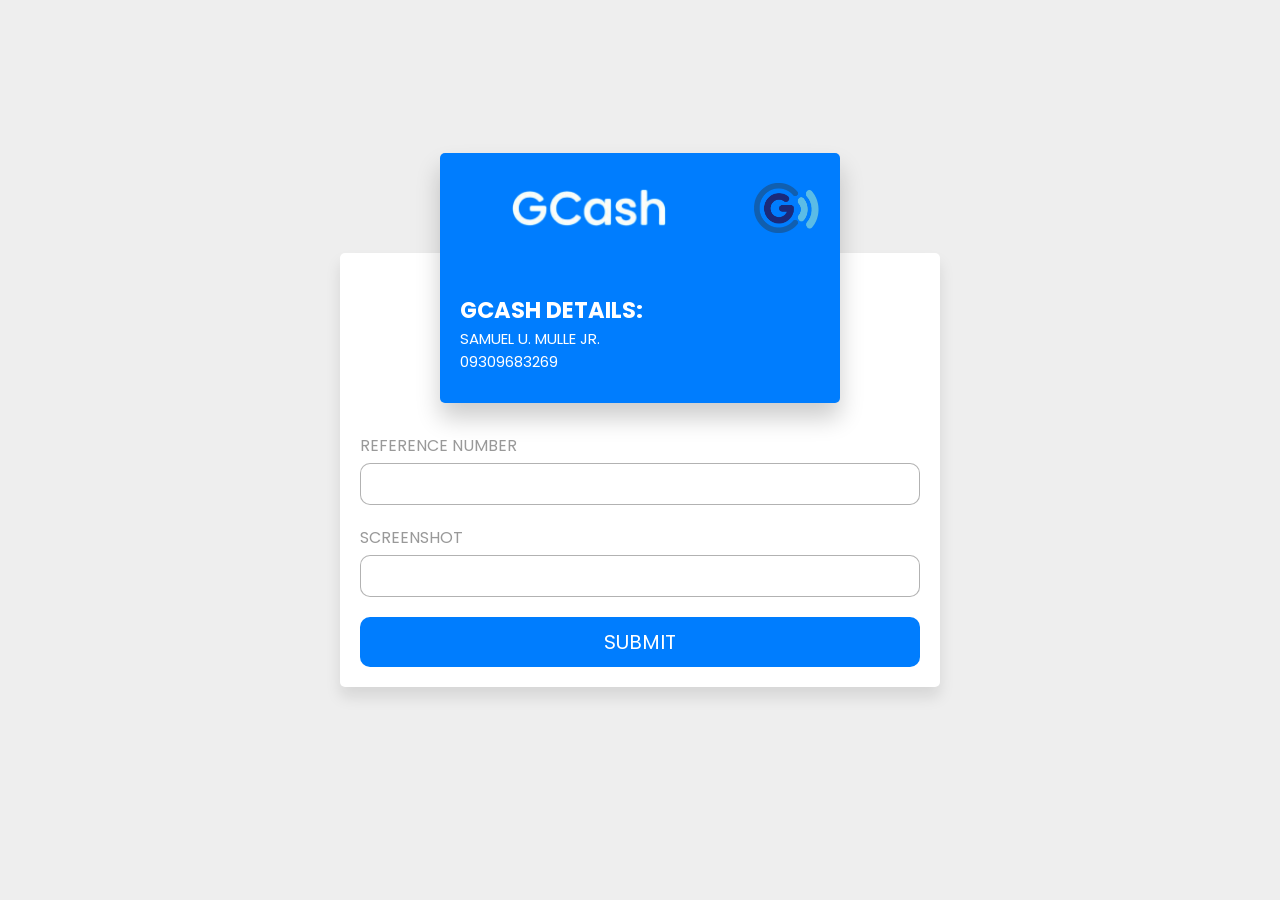
<file: index.html>
<!DOCTYPE html>
<html lang="en">
<head>
    <meta charset="UTF-8">
    <meta http-equiv="X-UA-Compatible" content="IE=edge">
    <meta name="viewport" content="width=device-width, initial-scale=1.0">
    
    <!-- custom css file link  -->
    <link rel="stylesheet" href="harry.css">

</head>
<body>

<div class="container">

    <div class="card-container">

        <div class="front">
            <div class="image">
                <img src="image/gcashtext.png" alt="">
                <img src="image/gcashlogo.png" alt="">
                
                
            </div>
            <div class="card-number-box">

            </div>
            <div class="flexbox">
                <div class="box">
                    <h2>GCASH Details:</h2>
                    <span>SAMUEL U. MULLE JR.</span>
                    <div class="card-holder-name">09309683269</div>
                </div>
            </div>
        </div>

        <div class="back">
            <div class="stripe"></div>
            <div class="box">
                <span>cvv</span>
                <div class="cvv-box"></div>
                <img src="image/visa.png" alt="">
            </div>
        </div>

    </div>

    <form action="">
        <div class="inputBox">
            <span>Reference Number</span>
            <input type="text" maxlength="16" class="">
        </div>
        <div class="inputBox">
            <span>Screenshot</span>
            <input type="text" class="card-holder-input">
        </div>

        <input type="submit" value="submit" class="submit-btn">
    </form>

</div>    
    





<script>

document.querySelector('.card-number-input').oninput = () =>{
    document.querySelector('.card-number-box').innerText = document.querySelector('.card-number-input').value;
}

document.querySelector('.card-holder-input').oninput = () =>{
    document.querySelector('.card-holder-name').innerText = document.querySelector('.card-holder-input').value;
}

document.querySelector('.month-input').oninput = () =>{
    document.querySelector('.exp-month').innerText = document.querySelector('.month-input').value;
}

document.querySelector('.year-input').oninput = () =>{
    document.querySelector('.exp-year').innerText = document.querySelector('.year-input').value;
}

document.querySelector('.cvv-input').onmouseenter = () =>{
    document.querySelector('.front').style.transform = 'perspective(1000px) rotateY(-180deg)';
    document.querySelector('.back').style.transform = 'perspective(1000px) rotateY(0deg)';
}

document.querySelector('.cvv-input').onmouseleave = () =>{
    document.querySelector('.front').style.transform = 'perspective(1000px) rotateY(0deg)';
    document.querySelector('.back').style.transform = 'perspective(1000px) rotateY(180deg)';
}

document.querySelector('.cvv-input').oninput = () =>{
    document.querySelector('.cvv-box').innerText = document.querySelector('.cvv-input').value;
}

</script>







</body>
</html>
</file>
<file: harry.css>
@import url('https://fonts.googleapis.com/css2?family=Poppins:wght@100;200;300;400;500;600;700&display=swap');

*{
    font-family: 'Poppins', sans-serif;
    margin:0; padding:0;
    box-sizing: border-box;
    outline: none; border: none;
    text-decoration: none;
    text-transform: uppercase;
}

.container{
    min-height: 100vh;
    background: #eee;
    display: flex;
    align-items: center;
    justify-content: center;
    flex-flow: column;
    padding-bottom: 60px;
}

.container form{
    background: #ffffff;
    border-radius: 5px;
    box-shadow: 0 10px 15px rgba(0,0,0,.1);
    padding: 20px;
    width: 600px;
    padding-top: 160px;
}

.container form .inputBox{
    margin-top: 20px;
}

.container form .inputBox span{
    display: block;
    color:#999;
    padding-bottom: 5px;
}

.container form .inputBox input,
.container form .inputBox select{
    width: 100%;
    padding: 10px;
    border-radius: 10px;
    border:1px solid rgba(0,0,0,.3);
    color:#444;
}

.container form .flexbox{
    display: flex;
    gap:15px;
}

.container form .flexbox .inputBox{
    flex:1 1 150px;
}

.container form .submit-btn{
    width: 100%;
    background:#007dfe;
    margin-top: 20px;
    padding: 10px;
    font-size: 20px;
    color:#fff;
    border-radius: 10px;
    cursor: pointer;
    transition: .2s linear;
}

.container form .submit-btn:hover{
    letter-spacing: 2px;
    opacity: .8;
}

.container .card-container{
    margin-bottom: -150px;
    position: relative;
    height: 250px;
    width: 400px;
}

.container .card-container .front{
    position: absolute;
    height: 100%;
    width: 100%;
    top: 0; left: 0;
    background:#007dfe;
    border-radius: 5px;
    backface-visibility: hidden;
    box-shadow: 0 15px 25px rgba(0,0,0,.2);
    padding:20px;
    transform:perspective(1000px) rotateY(0deg);
    transition:transform .4s ease-out;
}

.container .card-container .front .image{
    display: flex;
    align-items:center;
    justify-content: space-between;
    padding-top: 10px;
}

.container .card-container .front .image img{
    height: 50px;

}

.container .card-container .front .card-number-box{
    padding:30px 0;
    font-size: 22px;
    color:#fff;
}

.container .card-container .front .flexbox{
    display: flex;
}

.container .card-container .front .flexbox .box:nth-child(1){
    margin-right: auto;
}

.container .card-container .front .flexbox .box{
    font-size: 15px;
    color:#fff;
}

.container .card-container .back{
    position: absolute;
    top:0; left: 0;
    height: 100%;
    width: 100%;
    background:#001a71;
    border-radius: 5px;
    padding: 20px 0;
    text-align: right;
    backface-visibility: hidden;
    box-shadow: 0 15px 25px rgba(0,0,0,.2);
    transform:perspective(1000px) rotateY(180deg);
    transition:transform .4s ease-out;
}

.container .card-container .back .stripe{
    background: #000;
    width: 100%;
    margin: 10px 0;
    height: 50px;
}

.container .card-container .back .box{
    padding: 0 20px;
}

.container .card-container .back .box span{
    color:#fff;
    font-size: 15px;
}

.container .card-container .back .box .cvv-box{
    height: 50px;
    padding: 10px;
    margin-top: 5px;
    color:#333;
    background: #fff;
    border-radius: 5px;
    width: 100%;
}

.container .card-container .back .box img{
    margin-top: 30px;
    height: 30px;
}
</file>
